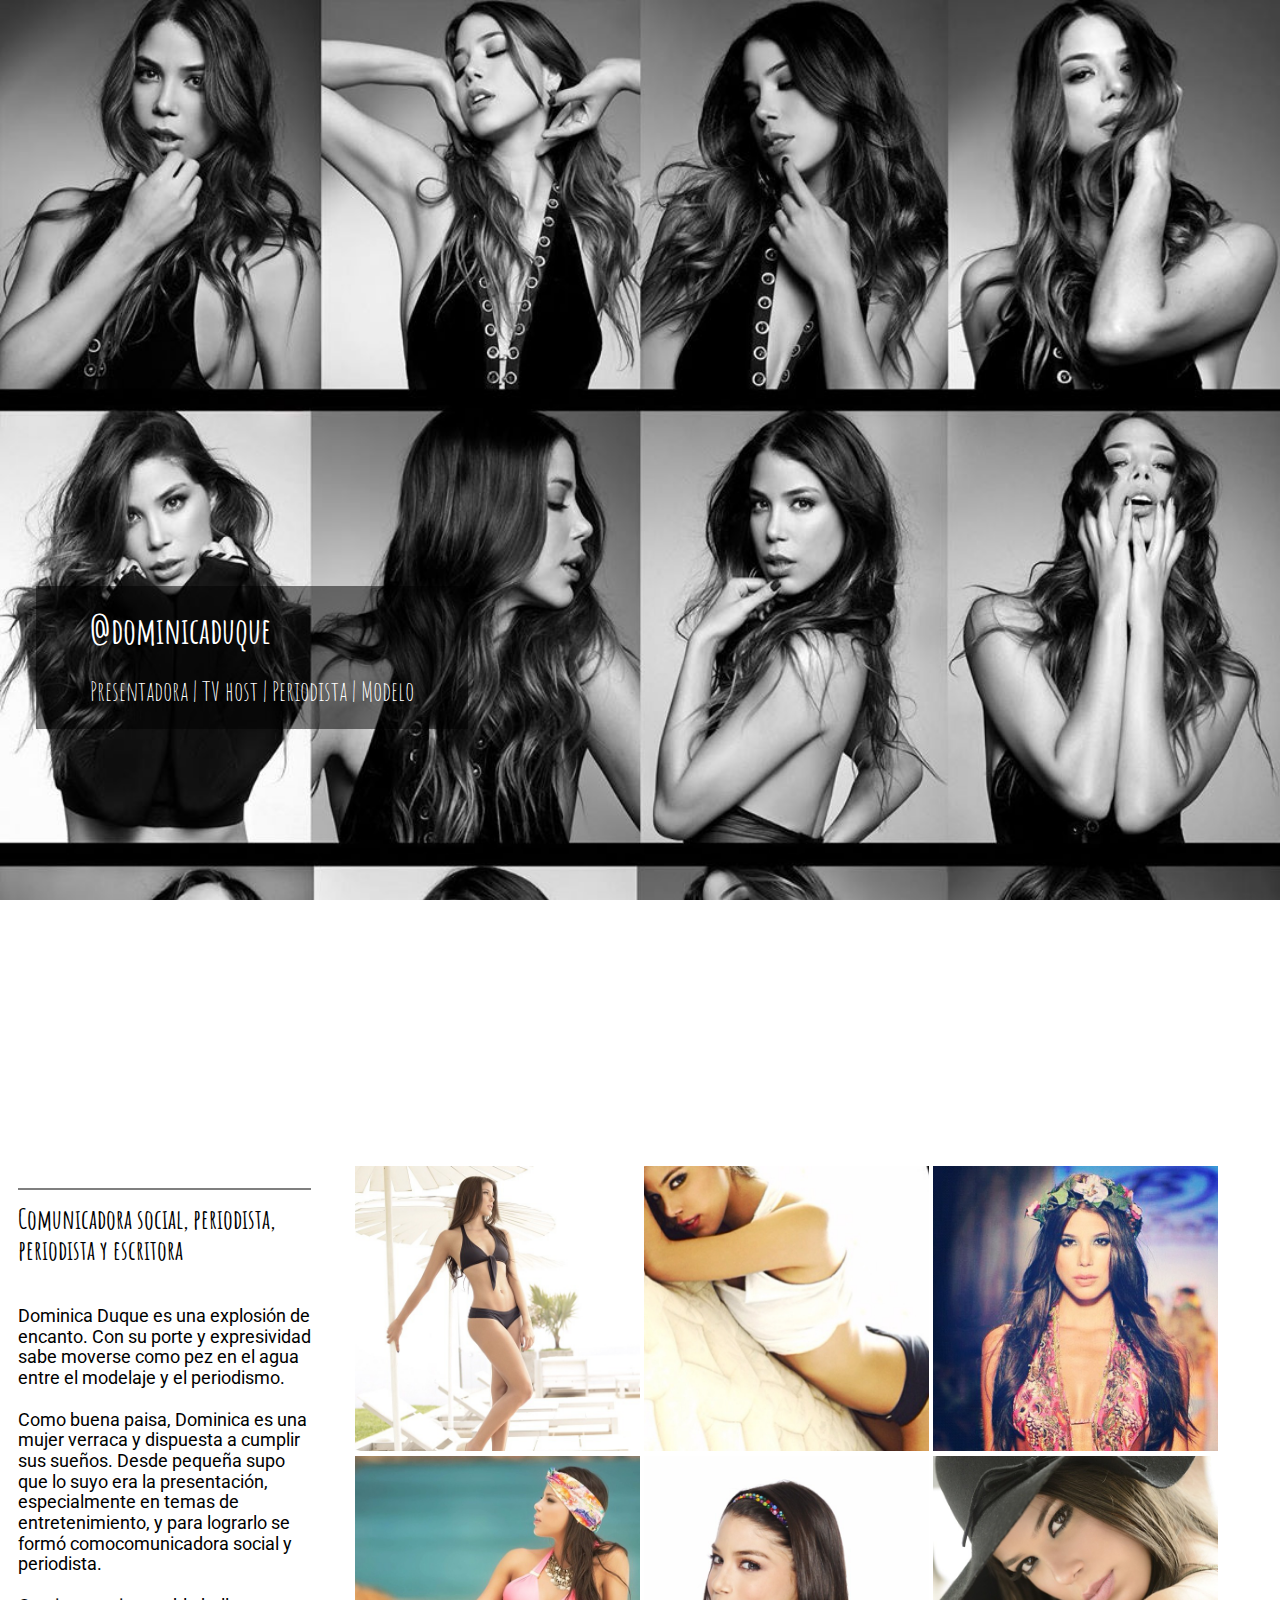
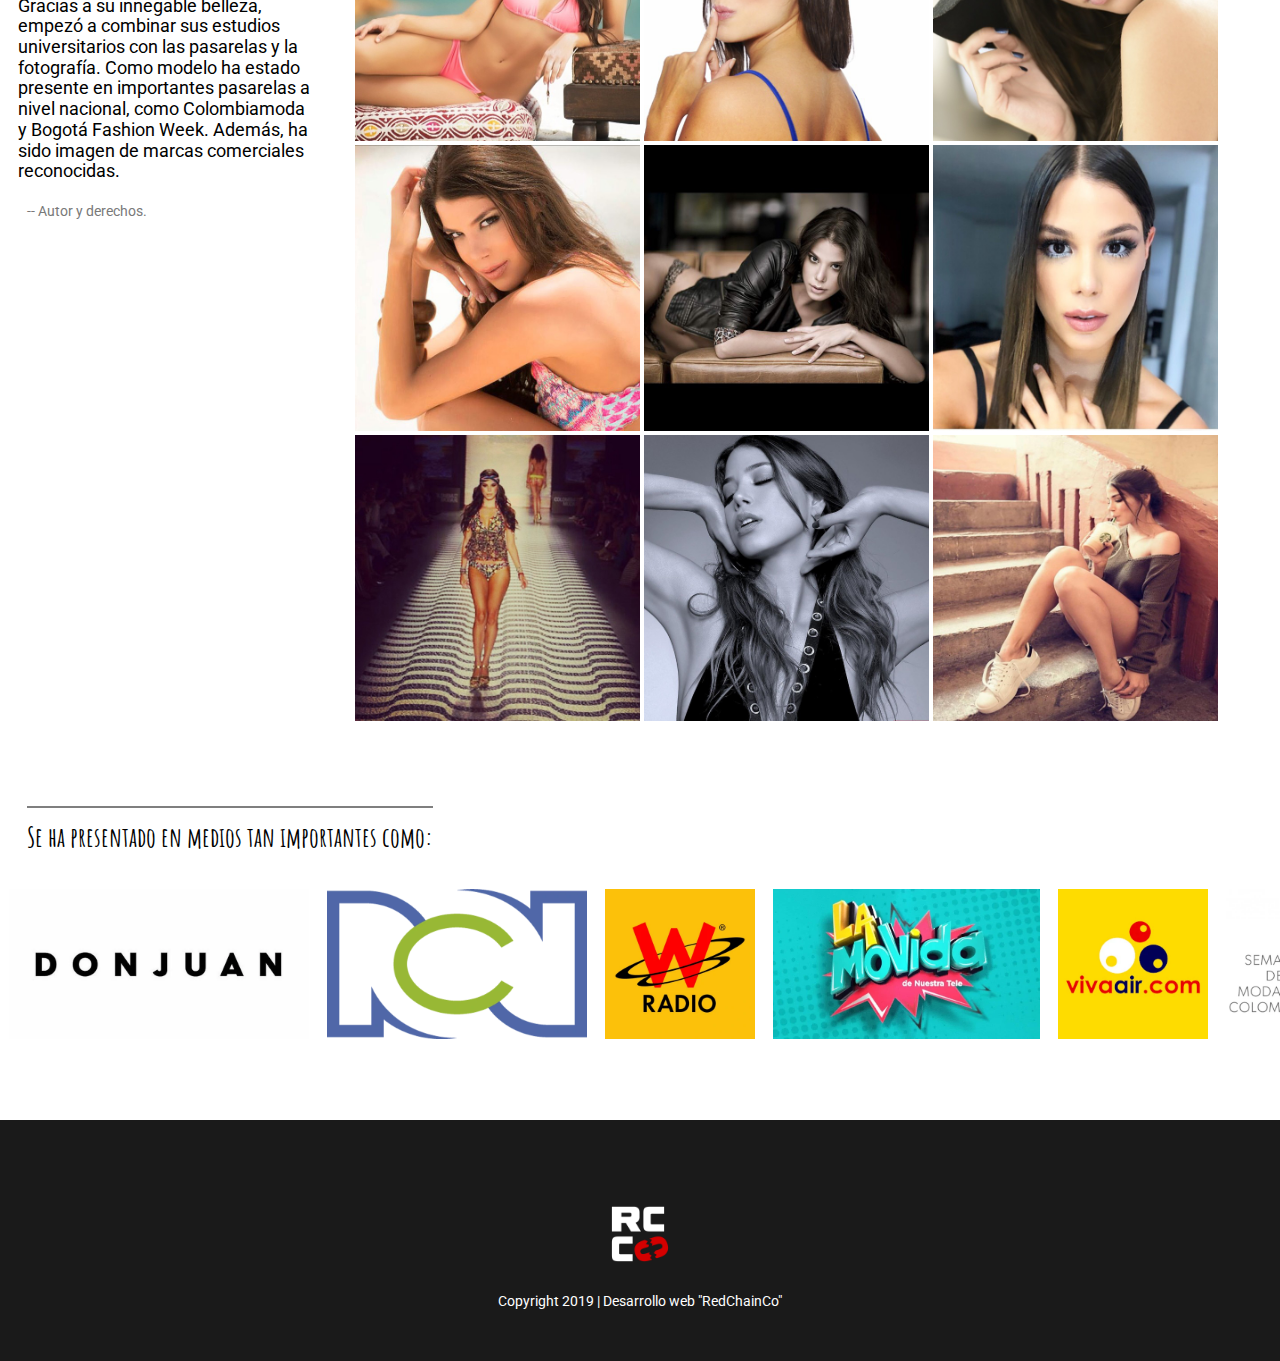
<file: index.html>
<!DOCTYPE html>
<html lang="es">
    <head>
        <title></title>
        <meta charset="UTF-8">
        <meta name="viewport" content="width=device-width, initial-scale=1">
        <link rel="stylesheet" href="./assets/css/normalize.css">
        <link href="https://fonts.googleapis.com/css?family=Amatic+SC|Roboto&display=swap" rel="stylesheet">
        <link href="./assets/css/index.css" rel="stylesheet">
        <link rel="stylesheet" href="https://use.fontawesome.com/releases/v5.11.2/css/all.css" integrity="sha384-KA6wR/X5RY4zFAHpv/CnoG2UW1uogYfdnP67Uv7eULvTveboZJg0qUpmJZb5VqzN" crossorigin="anonymous">
    </head>
    <body>
        <div class="menu" id="menu">
            <p>Lorem ipsum, dolor sit amet consectetur adipisicing elit. Recusandae quaerat, laudantium perferendis velit quisquam dolor debitis laborum possimus inventore impedit dolorem nobis autem, reiciendis, libero commodi sunt! Sit, eum aperiam.</p>
            <a href="#">Close</a>
        </div>
        <header class="dominicaduque">
            <!-- https://www.instagram.com/dominicaduque/ -->
            <div class="data">
                <a href="#menu"><h1>@dominicaduque</h1></a>
                <h2>Presentadora | TV host | Periodista | Modelo</h2>
            </div>
        </header>
        <main>
            <div class="videos">
                <div class="video--box-1">
                    <iframe  height="315" src="https://www.youtube.com/embed/CgqUoNjpTGY?controls=0" frameborder="0" allow="accelerometer; autoplay; encrypted-media; gyroscope; picture-in-picture" allowfullscreen></iframe>
                </div>
            </div>
            <article class="intro">
                <div class="intro--texto">
                    <h2 class="border--title">Comunicadora social, periodista, periodista y escritora</h2>
                    <!-- <p>Dominica Duque</p> -->
                    <p>Dominica Duque es una explosión de encanto. Con su porte y expresividad sabe moverse como pez en el agua entre el modelaje y el periodismo.
                    <br><br>
                    Como buena paisa, Dominica es una mujer verraca y dispuesta a cumplir sus sueños. Desde pequeña supo que lo suyo era la presentación, especialmente en temas de entretenimiento, y para lograrlo se formó comocomunicadora social y periodista.
                    <br><br>
                    Gracias a su innegable belleza, empezó a combinar sus estudios universitarios con las pasarelas y la fotografía. Como modelo ha estado presente en importantes pasarelas a nivel nacional, como Colombiamoda y Bogotá Fashion Week. Además, ha sido imagen de marcas comerciales reconocidas.
                    <br>
                    <a href="https://www.canalrcn.com/la-movida/personajes/dominica-duque-13" target="_blank" rel="nofolow noopener" id="derechos"><small>-- Autor y derechos.</small></a>
                </p>
                </div>
                <div class="gallery">
                    <img src="./assets/img/2012-10-10 13.16.30 299246548570253403_211054777.jpg" alt="">
                    <img src="./assets/img/2013-07-17 10.16.30 502093155257723155_211054777.jpg" alt="">
                    <img src="./assets/img/2013-07-23 21.00.04 506765731816974539_211054777.jpg" alt="">
                    <img src="./assets/img/2014-02-21 11.28.14 660855149581478760_211054777.jpg" alt="">
                    <img src="./assets/img/2014-05-05 09.00.32 713689437074794925_211054777.jpg" alt="">
                    <img src="./assets/img/2014-06-17 07.58.39 744823647948679661_211054777.jpg" alt="">
                    <img src="./assets/img/2014-09-09 19.11.44 806043585115498547_211054777.jpg" alt="">
                    <img src="./assets/img/2014-11-26 18.37.08 862558675662448992_211054777.jpg" alt="">
                    <img src="./assets/img/2019-03-18 08.02.32 2002311498412011253_211054777.jpg" alt="">

                    <img src="./assets/img/2013-07-26 10.06.26 508611072208055012_211054777.jpg" alt="">
                    <img src="./assets/img/2019-10-28 08.45.30 2164682887396069152_211054777.jpg" alt="">
                    <img src="./assets/img/2019-10-14 18.15.26 2154822884929682749_211054777.jpg" alt="">
                    
                    <!-- cellphone gallery -->
                    <img src="./assets/img/gallery/1969-12-31 19.00.00 dominicaduque_profilepic.jpg" alt="" class="hidden" />
                    <img src="./assets/img/gallery/2012-08-22-16.26.41-263828261799897556_211054777.jpg" alt="" class="hidden" />
                    <img src="./assets/img/gallery/2012-08-22-18.13.00-263881772470283217_211054777.jpg" alt="" class="hidden" />
                    <img src="./assets/img/gallery/2012-08-27-13.06.02-267351148552956926_211054777.jpg" alt="" class="hidden" />
                    <img src="./assets/img/gallery/2012-09-09-18.02.37-276922510963551068_211054777.jpg" alt="" class="hidden" />
                    <img src="./assets/img/gallery/2012-09-26-11.36.13-289049214708263403_211054777.jpg" alt="" class="hidden" />
                    <img src="./assets/img/gallery/2012-10-10-13.16.30-299246548570253403_211054777.jpg" alt="" class="hidden" />
                    <img src="./assets/img/gallery/2012-12-27-08.37.02-355638398318979998_211054777.jpg" alt="" class="hidden" />
                    <img src="./assets/img/gallery/2013-04-29-19.08.35-445103683391892115_211054777.jpg" alt="" class="hidden" />
                    <img src="./assets/img/gallery/2013-06-17-14.20.08-480472507909581081_211054777.jpg" alt="" class="hidden" />
                    <img src="./assets/img/gallery/2013-06-26-11.03.33-486896549155743943_211054777.jpg" alt="" class="hidden" />
                    <img src="./assets/img/gallery/2013-07-15-10.18.20-500644527817271947_211054777.jpg" alt="" class="hidden" />
                    <img src="./assets/img/gallery/2013-07-17-10.16.30-502093155257723155_211054777.jpg" alt="" class="hidden" />
                    <img src="./assets/img/gallery/2013-07-23-21.00.04-506765731816974539_211054777.jpg" alt="" class="hidden" />
                    <img src="./assets/img/gallery/2013-07-26-10.06.26-508611072208055012_211054777.jpg" alt="" class="hidden" />
                    <img src="./assets/img/gallery/2013-07-27-13.50.44-509448742001879271_211054777.jpg" alt="" class="hidden" />
                    <img src="./assets/img/gallery/2013-08-20-10.50.53-526752843643398400_211054777.jpg" alt="" class="hidden" />
                    <img src="./assets/img/gallery/2013-08-21-09.31.44-527437777521519062_211054777.jpg" alt="" class="hidden" />
                    <img src="./assets/img/gallery/2013-10-07-09.49.42-561511281610894096_211054777.jpg" alt="" class="hidden" />
                    <img src="./assets/img/gallery/2013-11-25-20.59.07-597362221928589572_211054777.jpg" alt="" class="hidden" />
                    <img src="./assets/img/gallery/2013-11-26-10.15.39-597763125425121550_211054777.jpg" alt="" class="hidden" />
                    <img src="./assets/img/gallery/2013-11-27-18.39.29-598741489027820114_211054777.jpg" alt="" class="hidden" />
                    <img src="./assets/img/gallery/2013-12-02-19.59.35-602405686605425434_211054777.jpg" alt="" class="hidden" />
                    <img src="./assets/img/gallery/2013-12-03-21.04.47-603163276759181490_211054777.jpg" alt="" class="hidden" />
                    <img src="./assets/img/gallery/2013-12-06-07.54.48-604939990032100271_211054777.jpg" alt="" class="hidden" />
                    <img src="./assets/img/gallery/2013-12-16-18.47.04-612516049350994804_211054777.jpg" alt="" class="hidden" />
                    <img src="./assets/img/gallery/2013-12-23-11.34.35-617371800854768109_211054777.jpg" alt="" class="hidden" />
                    <img src="./assets/img/gallery/2014-01-13-09.59.59-632544475516414034_211054777.jpg" alt="" class="hidden" />
                    <img src="./assets/img/gallery/2014-02-11-09.15.26-653540549223688270_211054777.jpg" alt="" class="hidden" />
                    <img src="./assets/img/gallery/2014-02-17-18.37.35-658172146610776447_211054777.jpg" alt="" class="hidden" />
                    <img src="./assets/img/gallery/2014-02-21-11.28.14-660855149581478760_211054777.jpg" alt="" class="hidden" />
                    <img src="./assets/img/gallery/2014-03-05-18.19.56-669759673348041719_211054777.jpg" alt="" class="hidden" />
                    <img src="./assets/img/gallery/2014-05-05-09.00.32-713689437074794925_211054777.jpg" alt="" class="hidden" />
                    <img src="./assets/img/gallery/2014-05-06-18.17.12-714694395702192726_211054777.jpg" alt="" class="hidden" />
                    <img src="./assets/img/gallery/2014-05-12-18.39.35-719054311820798471_211054777.jpg" alt="" class="hidden" />
                    <img src="./assets/img/gallery/2014-05-20-18.56.33-724861062113569476_211054777.jpg" alt="" class="hidden" />
                    <img src="./assets/img/gallery/2014-06-11-18.15.17-740785354793724423_211054777.jpg" alt="" class="hidden" />
                    <img src="./assets/img/gallery/2014-09-09-19.11.44-806043585115498547_211054777.jpg" alt="" class="hidden" />
                    <img src="./assets/img/gallery/2014-09-10-20.02.41-806793998093690947_211054777.jpg" alt="" class="hidden" />
                    <img src="./assets/img/gallery/2014-09-18-10.26.11-812302048284027281_211054777.jpg" alt="" class="hidden" />
                    <img src="./assets/img/gallery/2014-09-22-10.22.08-815199110671542527_211054777.jpg" alt="" class="hidden" />
                    <img src="./assets/img/gallery/2014-09-25-19.44.45-817656615024633888_211054777.jpg" alt="" class="hidden" />
                    <img src="./assets/img/gallery/2014-09-28-21.25.24-819881598882851241_211054777.jpg" alt="" class="hidden" />
                    <img src="./assets/img/gallery/2014-10-09-19.21.46-827791905433233675_211054777.jpg" alt="" class="hidden" />
                    <img src="./assets/img/gallery/2014-10-19-22.34.16-835136551905831136_211054777.jpg" alt="" class="hidden" />
                    <img src="./assets/img/gallery/2014-10-21-08.43.02-836167729085589572_211054777.jpg" alt="" class="hidden" />
                    <img src="./assets/img/gallery/2014-10-26-21.20.22-840172786919582274_211054777.jpg" alt="" class="hidden" />
                    <img src="./assets/img/gallery/2014-10-31-07.30.02-843378745225685251_211054777.jpg" alt="" class="hidden" />
                    <img src="./assets/img/gallery/2014-11-18-18.09.32-856746576524781905_211054777.jpg" alt="" class="hidden" />
                    <img src="./assets/img/gallery/2014-11-24-18.12.45-861096851104508148_211054777.jpg" alt="" class="hidden" />
                    <img src="./assets/img/gallery/2014-11-26-18.37.08-862558675662448992_211054777.jpg" alt="" class="hidden" />
                    <img src="./assets/img/gallery/2015-01-02-11.49.38-889170272451209344_211054777.jpg" alt="" class="hidden" />
                    <img src="./assets/img/gallery/2015-01-20-19.19.38-902442729362598672_211054777.jpg" alt="" class="hidden" />
                    <img src="./assets/img/gallery/2015-01-28-11.47.54-908013567839217819_211054777.jpg" alt="" class="hidden" />
                    <img src="./assets/img/gallery/2015-05-06-19.47.39-979283061081025428_211054777.jpg" alt="" class="hidden" />
                    <img src="./assets/img/gallery/2015-06-25-10.22.58-1015237631124613580_211054777.jpg" alt="" class="hidden" />
                    <img src="./assets/img/gallery/2015-07-02-08.05.59-1020242113579362581_211054777.jpg" alt="" class="hidden" />
                    <img src="./assets/img/gallery/2015-07-05-11.12.36-1022510370977917843_211054777.jpg" alt="" class="hidden" />
                    <img src="./assets/img/gallery/2015-11-08-21.26.13-1114140955340613988_211054777.jpg" alt="" class="hidden" />
                    <img src="./assets/img/gallery/2016-02-05-08.30.04-1178255349032593836_211054777.jpg" alt="" class="hidden" />
                    <img src="./assets/img/gallery/2016-03-10-16.55.39-1203152187736893977_211054777.jpg" alt="" class="hidden" />
                    <img src="./assets/img/gallery/2016-10-25-18.00.25-1369158433643049610_211054777.jpg" alt="" class="hidden" />
                    <img src="./assets/img/gallery/2016-10-31-09.33.29-1373251939105947748_211054777.jpg" alt="" class="hidden" />
                    <img src="./assets/img/gallery/2016-11-17-08.29.30-1385540924280894688_211054777.jpg" alt="" class="hidden" />
                    <img src="./assets/img/gallery/2016-11-21-21.50.25-1388843135991669525_211054777.jpg" alt="" class="hidden" />
                    <img src="./assets/img/gallery/2016-11-29-09.43.41-1394275568350240090_211054777.jpg" alt="" class="hidden" />
                    <img src="./assets/img/gallery/2016-12-07-19.02.23-1400354977947796934_211054777.jpg" alt="" class="hidden" />
                    <img src="./assets/img/gallery/2016-12-13-17.18.32-1404651360099936778_211054777.jpg" alt="" class="hidden" />
                    <img src="./assets/img/gallery/2017-01-16-15.03.38-1429225839236762740_211054777.jpg" alt="" class="hidden" />
                    <img src="./assets/img/gallery/2017-01-17-21.44.17-1430152263749843464_211054777.jpg" alt="" class="hidden" />
                    <img src="./assets/img/gallery/2017-02-20-17.43.54-1454673653484388178_211054777.jpg" alt="" class="hidden" />
                    <img src="./assets/img/gallery/2018-02-02-10.31.40-1705953281202775387_211054777.jpg" alt="" class="hidden" />
                    <img src="./assets/img/gallery/2018-02-05-21.10.14-1708449010647338923_211054777.jpg" alt="" class="hidden" />
                    <img src="./assets/img/gallery/2018-02-06-11.35.26-1708884481651338177_211054777.jpg" alt="" class="hidden" />
                    <img src="./assets/img/gallery/2018-02-07-18.34.51-1709820351309112440_211054777.jpg" alt="" class="hidden" />
                    <img src="./assets/img/gallery/2018-02-09-18.19.18-1711262078448423350_211054777.jpg" alt="" class="hidden" />
                    <img src="./assets/img/gallery/2018-02-11-12.02.45-1712522104991193979_211054777.jpg" alt="" class="hidden" />
                    <img src="./assets/img/gallery/2018-02-14-09.47.16-1714628247121062702_211054777.jpg" alt="" class="hidden" />
                    <img src="./assets/img/gallery/2018-02-22-20.19.09-1720744490458793213_211054777.jpg" alt="" class="hidden" />
                    <img src="./assets/img/gallery/2018-03-19-19.04.54-1738826506349824506_211054777.jpg" alt="" class="hidden" />
                    <img src="./assets/img/gallery/2018-08-09-20.53.48-1842524246002172837_211054777.jpg" alt="" class="hidden" />
                    <img src="./assets/img/gallery/2018-08-13-17.18.30-1845314989787937842_211054777.jpg" alt="" class="hidden" />
                    <img src="./assets/img/gallery/2018-09-02-19.47.23-1859885437968161064_211054777.jpg" alt="" class="hidden" />
                    <img src="./assets/img/gallery/2018-09-09-09.05.12-1864635647848333508_211054777.jpg" alt="" class="hidden" />
                    <img src="./assets/img/gallery/2018-09-11-11.32.57-1866159397177320948_211054777.jpg" alt="" class="hidden" />
                    <img src="./assets/img/gallery/2018-09-21 08.09.06 1873304721113055991_211054777.jpg" alt="" class="hidden" />
                    <img src="./assets/img/gallery/2018-09-24 19.47.09 1875830391034817618_211054777.jpg" alt="" class="hidden" />
                    <img src="./assets/img/gallery/2018-10-03 21.01.30 1882390792903880945_211054777.jpg" alt="" class="hidden" />
                    <img src="./assets/img/gallery/2018-11-25 14.47.25 1920615619301248031_211054777.jpg" alt="" class="hidden" />
                    <img src="./assets/img/gallery/2018-12-12-19.43.19-1933085736408737466_211054777.jpg" alt="" class="hidden" />
                    <img src="./assets/img/gallery/2019-03-03-18.13.49-1991747530966461138_211054777.jpg" alt="" class="hidden" />
                    <img src="./assets/img/gallery/2019-03-06-18.28.11-1993929085524700539_211054777.jpg" alt="" class="hidden" />
                    <img src="./assets/img/gallery/2019-03-18-08.02.32-2002311498412011253_211054777.jpg" alt="" class="hidden" />
                    <img src="./assets/img/gallery/2019-03-19-20.29.56-2003412449868847470_211054777.jpg" alt="" class="hidden" />
                    <img src="./assets/img/gallery/2019-03-27-17.31.23-2009120785373242946_211054777.jpg" alt="" class="hidden" />
                    <img src="./assets/img/gallery/2019-03-28-11.58.55-2009678225630069239_211054777.jpg" alt="" class="hidden" />
                    <img src="./assets/img/gallery/2019-03-29-08.03.52-2010284700639536467_211054777.jpg" alt="" class="hidden" />
                    <img src="./assets/img/gallery/2019-04-01-19.52.39-2012815772380135541_211054777.jpg" alt="" class="hidden" />
                    <img src="./assets/img/gallery/2019-04-03-20.00.29-2014269259047623240_211054777.jpg" alt="" class="hidden" />
                    <img src="./assets/img/gallery/2019-04-06-10.29.00-2016155956039455216_211054777.jpg" alt="" class="hidden" />
                    <img src="./assets/img/gallery/2019-04-08-21.46.55-2017946712790076042_211054777.jpg" alt="" class="hidden" />
                    <img src="./assets/img/gallery/2019-04-09-18.27.22-2018571050023128313_211054777.jpg" alt="" class="hidden" />
                    <img src="./assets/img/gallery/2019-04-25-19.06.56-2030187376982608011_211054777.jpg" alt="" class="hidden" />
                    <img src="./assets/img/gallery/2019-04-27-08.40.12-2031321479421145208_211054777.jpg" alt="" class="hidden" />
                    <img src="./assets/img/gallery/2019-05-17-16.34.46-2046055852638239882_211054777.jpg" alt="" class="hidden" />
                    <img src="./assets/img/gallery/2019-05-18-07.44.17-2046513632180553967_211054777.jpg" alt="" class="hidden" />
                    <img src="./assets/img/gallery/2019-06-28-13.01.09-2076388917163987810_211054777.jpg" alt="" class="hidden" />
                    <img src="./assets/img/gallery/2019-07-08-17.59.50-2083787011358817632_211054777.jpg" alt="" class="hidden" />
                    <img src="./assets/img/gallery/2019-07-09-12.16.55-2084339189089679113_211054777.jpg" alt="" class="hidden" />
                    <img src="./assets/img/gallery/2019-07-16-09.57.04-2089342227017805142_211054777.jpg" alt="" class="hidden" />
                    <img src="./assets/img/gallery/2019-07-21 19.32.35 2093255776572188899_211054777.jpg" alt="" class="hidden" />
                    <img src="./assets/img/gallery/2019-07-22 20.09.15 2093999008608296558_211054777.jpg" alt="" class="hidden" />
                    <img src="./assets/img/gallery/2019-07-30 21.04.18 2099824917869377644_211054777.jpg" alt="" class="hidden" />
                    <img src="./assets/img/gallery/2019-07-31 19.23.06 2100498760623558415_211054777.jpg" alt="" class="hidden" />
                    <img src="./assets/img/gallery/2019-07-31 19.23.06 2100498761915388504_211054777.jpg" alt="" class="hidden" />
                    <img src="./assets/img/gallery/2019-08-01 18.38.10 2101200915122800374_211054777.jpg" alt="" class="hidden" />
                    <img src="./assets/img/gallery/2019-08-04 11.00.15 2103144772609761353_211054777.jpg" alt="" class="hidden" />
                    <img src="./assets/img/gallery/2019-08-05 10.24.02 2103851313981707614_211054777.jpg" alt="" class="hidden" />
                    <img src="./assets/img/gallery/2019-08-08 19.51.40 2106311346099096320_211054777.jpg" alt="" class="hidden" />
                    <img src="./assets/img/gallery/2019-09-05 21.52.45 2126666003551982913_211054777.jpg" alt="" class="hidden" />
                    <img src="./assets/img/gallery/2019-09-09 08.29.57 2129161047429087286_211054777.jpg" alt="" class="hidden" />
                    <img src="./assets/img/gallery/2019-09-10 08.56.24 2129899139563947517_211054777.jpg" alt="" class="hidden" />
                    <img src="./assets/img/gallery/2019-09-12 18.20.35 2131632647646976517_211054777.jpg" alt="" class="hidden" />
                    <img src="./assets/img/gallery/2019-09-12 18.20.35 2131632647655295866_211054777.jpg" alt="" class="hidden" />
                    <img src="./assets/img/gallery/2019-09-12 18.20.35 2131632649794333233_211054777.jpg" alt="" class="hidden" />
                    <img src="./assets/img/gallery/2019-09-21 09.25.56 2137886536977278236_211054777.jpg" alt="" class="hidden" />
                    <img src="./assets/img/gallery/2019-09-21 19.00.46 2138175856292373054_211054777.jpg" alt="" class="hidden" />
                    <img src="./assets/img/gallery/2019-09-23 10.22.39 2139364630829228018_211054777.jpg" alt="" class="hidden" />
                    <img src="./assets/img/gallery/2019-10-01 21.14.10 2145490753799659113_211054777.jpg" alt="" class="hidden" />
                    <img src="./assets/img/gallery/2019-10-05 20.23.33 2148364385647527993_211054777.jpg" alt="" class="hidden" />
                    <img src="./assets/img/gallery/2019-10-08 19.38.03 2150515804181681589_211054777.jpg" alt="" class="hidden" />
                    <img src="./assets/img/gallery/2019-10-08 19.38.03 2150515806236994834_211054777.jpg" alt="" class="hidden" />
                    <img src="./assets/img/gallery/2019-10-09 13.01.08 2151040813744769763_211054777.jpg" alt="" class="hidden" />
                    <img src="./assets/img/gallery/2019-10-14 18.15.26 2154822884929682749_211054777.jpg" alt="" class="hidden" />
                    <img src="./assets/img/gallery/2019-10-15 22.11.21 2155666398202812035_211054777.jpg" alt="" class="hidden" />
                    <img src="./assets/img/gallery/2019-10-16 20.51.32 2156350998356699825_211054777.jpg" alt="" class="hidden" />
                    <img src="./assets/img/gallery/2019-10-16 20.51.32 2156350999967401804_211054777.jpg" alt="" class="hidden" />
                    <img src="./assets/img/gallery/2019-10-17 21.12.35 2157086369226970082_211054777.jpg" alt="" class="hidden" />
                    <img src="./assets/img/gallery/2019-10-19-16.43.25-2158400445735526859_211054777.jpg" alt="" class="hidden" />
                    <img src="./assets/img/gallery/2019-10-20-11.43.49-2158974426045951338_211054777.jpg" alt="" class="hidden" />
                    <img src="./assets/img/gallery/2019-10-23-08.20.42-2161046521533867580_211054777.jpg" alt="" class="hidden" />
                    <img src="./assets/img/gallery/2019-10-24-12.58.41-2161911212996927925_211054777.jpg" alt="" class="hidden" />
                    <img src="./assets/img/gallery/2019-10-27-21.13.49-2164334752245233484_211054777.jpg" alt="" class="hidden" />
                    <img src="./assets/img/gallery/2019-10-28-17.35.23-2164949586863230489_211054777.jpg" alt="" class="hidden" />
                    <img src="./assets/img/gallery/2019-10-29-19.00.41-2165717289056122868_211054777.jpg" alt="" class="hidden" />
                    <img src="./assets/img/gallery/2019-11-01-19.51.54-2167917394232365551_211054777.jpg" alt="" class="hidden" />
                    <img src="./assets/img/gallery/2019-11-17-19.15.12-2179495337077294868_211054777.jpg" alt="" class="hidden" />
                    <img src="./assets/img/gallery/2019-11-22-17.03.39-2183053005272481235_211054777.jpg" alt="" class="hidden" />
                    <img src="./assets/img/gallery/2019-11-24-13.55.14-2184407726977470776_211054777.jpg" alt="" class="hidden" />
                    <!-- /cellphone gallery -->
                </div>
            </article>
            <article class="description">
               <section>
                   <h2 class="border--title">Se ha presentado en medios tan importantes como:</h2>
                </section>
                <section class="description-medios">
                    <img src="./assets/img/brands/donJuan.webp" alt="revista don juan">
                    <img src="./assets/img/brands/rcn.webp" alt="canal rcn">
                    <img src="./assets/img/brands/wRadio.webp" alt="w Radio">
                    <img src="./assets/img/brands/lamovida.webp" alt="la movida">
                    <img src="./assets/img/brands/vivaColombia.webp" alt="viva colombia">
                    <img src="./assets/img/brands/colombiaModa.webp" alt="molombia moda">
                    <!-- <img src="" alt="">
                    <img src="" alt=""> -->
                </section>
            </article>
            <footer class="footer">
                <div class="social">
                    <a href="https://twitter.com/dominicaduque?lang=en" target="_blank" rel="noopender" aria-label=""><i class="fab fa-twitter-square fa-2x"></i></a>
                    <a href="https://www.instagram.com/dominicaduque/" target="_blank" rel="noopender" aria-label=""><i class="fab fa-instagram fa-2x"></i></a>
                    <a href="https://www.facebook.com/dominica.duque" target="_blank" rel="noopender" aria-label=""><i class="fab fa-facebook-square fa-2x"></i></a>
                </div>
                <div class="redchain">
                    <a href="https://redchain.co/" target="_blank" rel="noopender" aria-label="">
                        <img src="./assets/img/brands/logoSquareBlack.png" alt="">
                        <p>Copyright 2019 | Desarrollo web "RedChainCo"</p>
                        <a>
                </div>
                <!-- twitter -->
                <!-- <a class="twitter-timeline" data-width="320" data-height="450" href="https://twitter.com/dominicaduque?ref_src=twsrc%5Etfw">Tweets by dominicaduque</a> <script async src="https://platform.twitter.com/widgets.js" charset="utf-8"></script> -->
                <!-- twitter -->
            </footer>
            <!-- links -->
                <!-- https://twitter.com/dominicaduque?lang=en -->
                <!-- http://www.revistadonjuan.com/chicas-dj/la-seductora-voz-de-dominica-duque-reportera-de-la-w+articulo+16885097 -->
                <!-- https://www.wradio.com.co/noticias/sociedad/el-jamming-festival-si-se-llevara-a-cabo/20190215/nota/3864586.aspx -->
            <!-- links -->
        </main>
    </body>
</html>
</file>
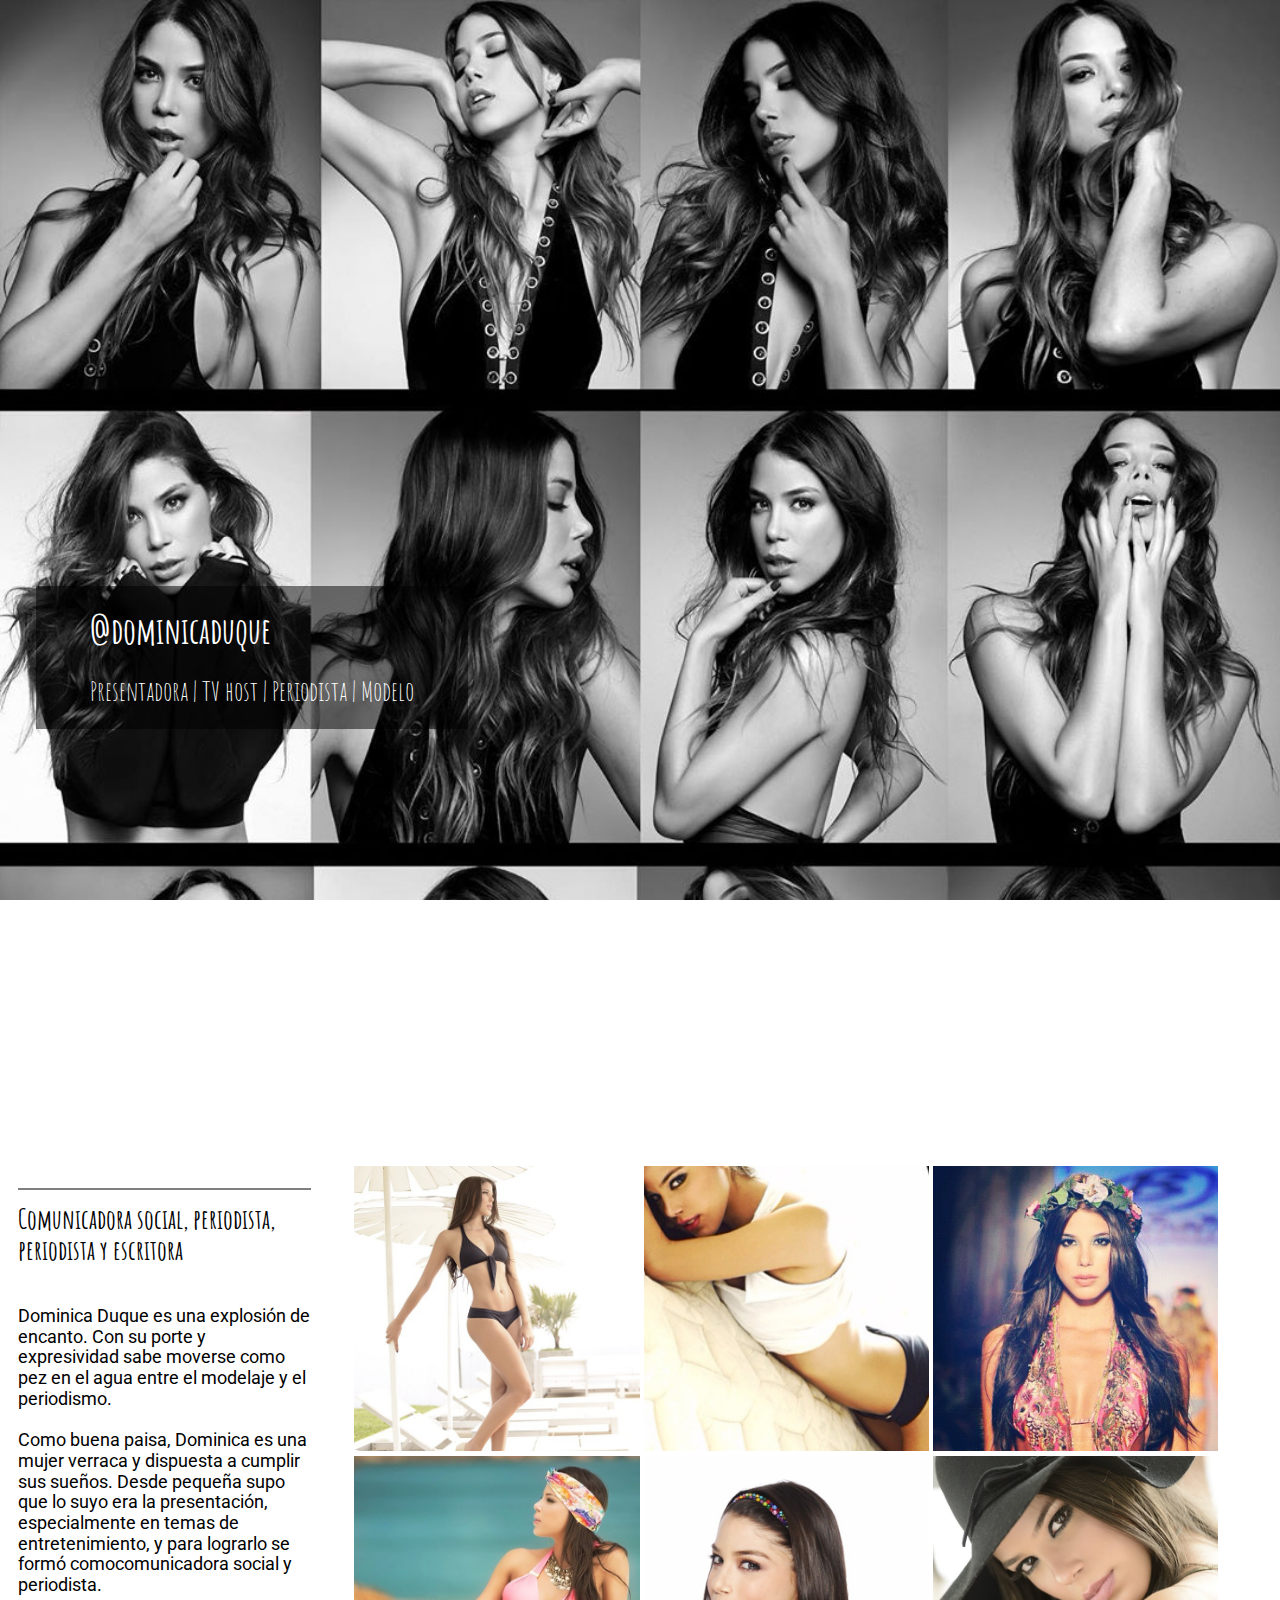
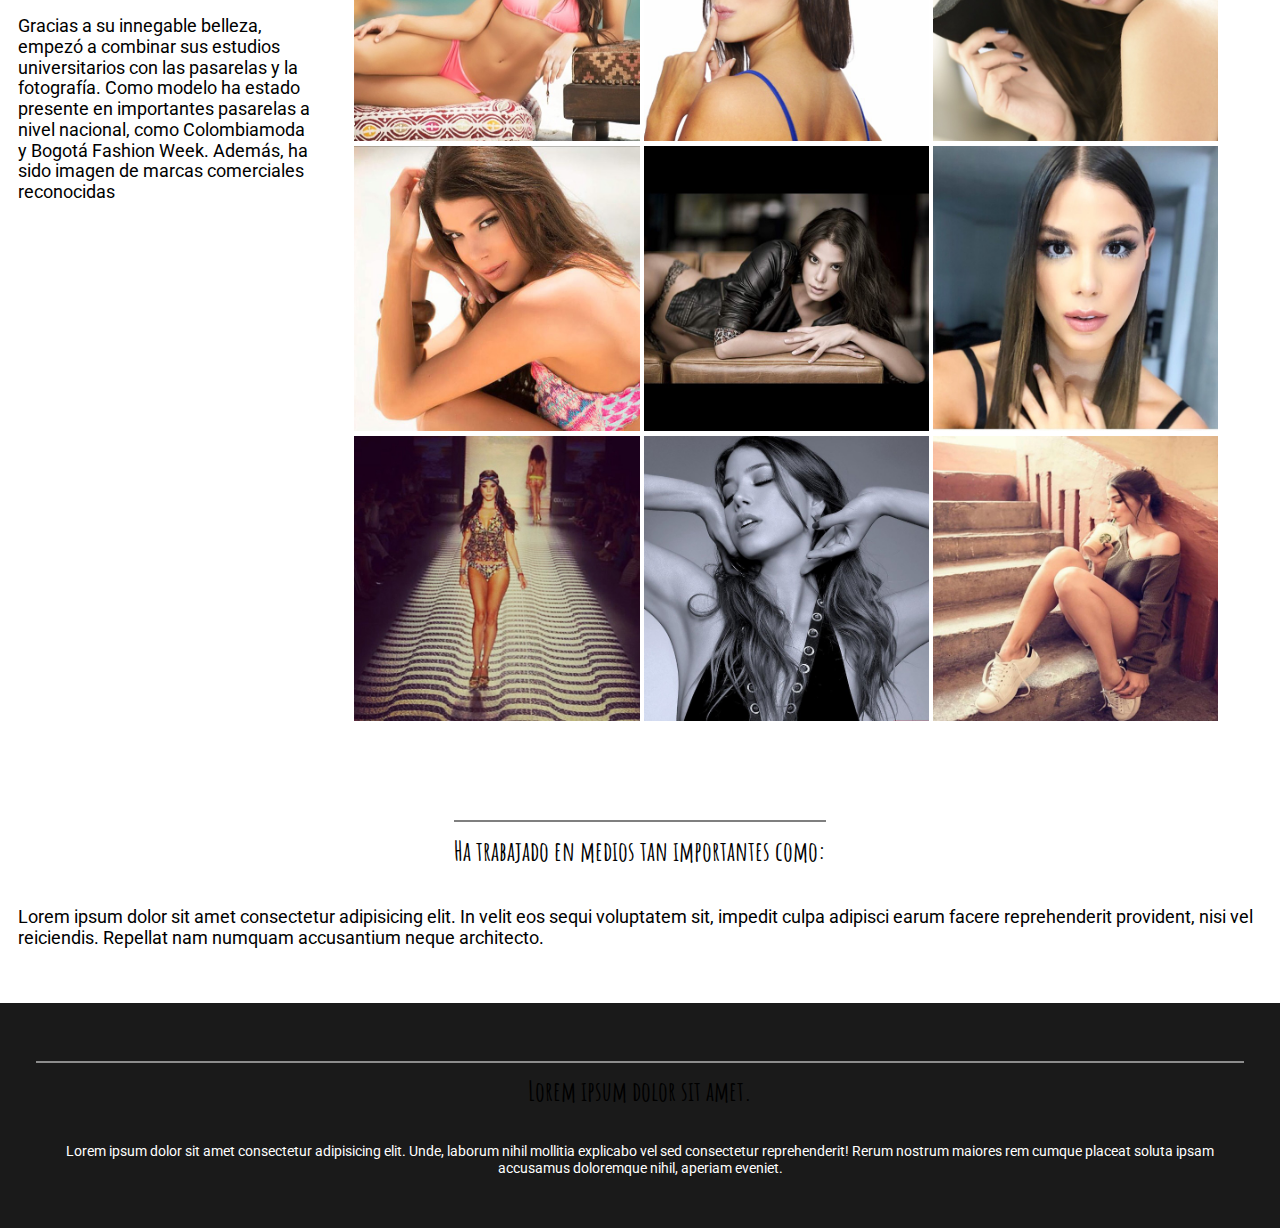
<file: assets/pug/index.html>
<!DOCTYPE html>
<html lang="en">
<head>
<title>Dominicaduque</title>
<meta charset="UTF-8">
<meta name="viewport" content="width=device-width, initial-scale=1">
<link rel="stylesheet" href="../css/normalize.css">
<link href="https://fonts.googleapis.com/css?family=Amatic+SC|Roboto&display=swap" rel="stylesheet">
<link href="../css/index.css" rel="stylesheet">
</head>
<body>
<header class="dominicaduque">
  <div class="data"><a>
      <h1>@dominicaduque</h1>
      <h2>Presentadora | TV host | Periodista | Modelo</h2></a></div>
</header>
<main>
  <div class="videos">
    <div class="video--box-1"><iframe  height="315" src="https://www.youtube.com/embed/CgqUoNjpTGY?controls=0" frameborder="0" allow="accelerometer; autoplay; encrypted-media; gyroscope; picture-in-picture" allowfullscreen></iframe></div>
  </div>
  <article class="intro">
    <div class="intro--texto">
      <h2 class="border--title">Comunicadora social, periodista, periodista y escritora</h2>
      <p>Dominica Duque es una explosión de encanto. Con su porte y expresividad sabe moverse como pez en el agua entre el modelaje y el periodismo. <br><br> Como buena paisa, Dominica es una mujer verraca y dispuesta a cumplir sus sueños. Desde pequeña supo que lo suyo era la presentación, especialmente en temas de entretenimiento, y para lograrlo se formó comocomunicadora social y periodista. <br><br> Gracias a su innegable belleza, empezó a combinar sus estudios universitarios con las pasarelas y la fotografía. Como modelo ha estado presente en importantes pasarelas a nivel nacional, como Colombiamoda y Bogotá Fashion Week. Además, ha sido imagen de marcas comerciales reconocidas</p>
    </div>
    <div class="gallery"><img src="..//img/2012-10-10 13.16.30 299246548570253403_211054777.jpg" alt="">
<img src="..//img/2013-07-17 10.16.30 502093155257723155_211054777.jpg" alt="">
<img src="..//img/2013-07-23 21.00.04 506765731816974539_211054777.jpg" alt="">
<img src="..//img/2014-02-21 11.28.14 660855149581478760_211054777.jpg" alt="">
<img src="..//img/2014-05-05 09.00.32 713689437074794925_211054777.jpg" alt="">
<img src="..//img/2014-06-17 07.58.39 744823647948679661_211054777.jpg" alt="">
<img src="..//img/2014-09-09 19.11.44 806043585115498547_211054777.jpg" alt="">
<img src="..//img/2014-11-26 18.37.08 862558675662448992_211054777.jpg" alt="">
<img src="..//img/2019-03-18 08.02.32 2002311498412011253_211054777.jpg" alt="">
<img src="..//img/2013-07-26 10.06.26 508611072208055012_211054777.jpg" alt="">
<img src="..//img/2019-10-28 08.45.30 2164682887396069152_211054777.jpg" alt="">
<img src="..//img/2019-10-14 18.15.26 2154822884929682749_211054777.jpg" alt="">
<!-- cellphone gallery -->
<img src="..//img/gallery/1969-12-31 19.00.00 dominicaduque_profilepic.jpg" alt="" class="hidden" />
<img src="..//img/gallery/2012-08-22-16.26.41-263828261799897556_211054777.jpg" alt="" class="hidden" />
<img src="..//img/gallery/2012-08-22-18.13.00-263881772470283217_211054777.jpg" alt="" class="hidden" />
<img src="..//img/gallery/2012-08-27-13.06.02-267351148552956926_211054777.jpg" alt="" class="hidden" />
<img src="..//img/gallery/2012-09-09-18.02.37-276922510963551068_211054777.jpg" alt="" class="hidden" />
<img src="..//img/gallery/2012-09-26-11.36.13-289049214708263403_211054777.jpg" alt="" class="hidden" />
<img src="..//img/gallery/2012-10-10-13.16.30-299246548570253403_211054777.jpg" alt="" class="hidden" />
<img src="..//img/gallery/2012-12-27-08.37.02-355638398318979998_211054777.jpg" alt="" class="hidden" />
<img src="..//img/gallery/2013-04-29-19.08.35-445103683391892115_211054777.jpg" alt="" class="hidden" />
<img src="..//img/gallery/2013-06-17-14.20.08-480472507909581081_211054777.jpg" alt="" class="hidden" />
<img src="..//img/gallery/2013-06-26-11.03.33-486896549155743943_211054777.jpg" alt="" class="hidden" />
<img src="..//img/gallery/2013-07-15-10.18.20-500644527817271947_211054777.jpg" alt="" class="hidden" />
<img src="..//img/gallery/2013-07-17-10.16.30-502093155257723155_211054777.jpg" alt="" class="hidden" />
<img src="..//img/gallery/2013-07-23-21.00.04-506765731816974539_211054777.jpg" alt="" class="hidden" />
<img src="..//img/gallery/2013-07-26-10.06.26-508611072208055012_211054777.jpg" alt="" class="hidden" />
<img src="..//img/gallery/2013-07-27-13.50.44-509448742001879271_211054777.jpg" alt="" class="hidden" />
<img src="..//img/gallery/2013-08-20-10.50.53-526752843643398400_211054777.jpg" alt="" class="hidden" />
<img src="..//img/gallery/2013-08-21-09.31.44-527437777521519062_211054777.jpg" alt="" class="hidden" />
<img src="..//img/gallery/2013-10-07-09.49.42-561511281610894096_211054777.jpg" alt="" class="hidden" />
<img src="..//img/gallery/2013-11-25-20.59.07-597362221928589572_211054777.jpg" alt="" class="hidden" />
<img src="..//img/gallery/2013-11-26-10.15.39-597763125425121550_211054777.jpg" alt="" class="hidden" />
<img src="..//img/gallery/2013-11-27-18.39.29-598741489027820114_211054777.jpg" alt="" class="hidden" />
<img src="..//img/gallery/2013-12-02-19.59.35-602405686605425434_211054777.jpg" alt="" class="hidden" />
<img src="..//img/gallery/2013-12-03-21.04.47-603163276759181490_211054777.jpg" alt="" class="hidden" />
<img src="..//img/gallery/2013-12-06-07.54.48-604939990032100271_211054777.jpg" alt="" class="hidden" />
<img src="..//img/gallery/2013-12-16-18.47.04-612516049350994804_211054777.jpg" alt="" class="hidden" />
<img src="..//img/gallery/2013-12-23-11.34.35-617371800854768109_211054777.jpg" alt="" class="hidden" />
<img src="..//img/gallery/2014-01-13-09.59.59-632544475516414034_211054777.jpg" alt="" class="hidden" />
<img src="..//img/gallery/2014-02-11-09.15.26-653540549223688270_211054777.jpg" alt="" class="hidden" />
<img src="..//img/gallery/2014-02-17-18.37.35-658172146610776447_211054777.jpg" alt="" class="hidden" />
<img src="..//img/gallery/2014-02-21-11.28.14-660855149581478760_211054777.jpg" alt="" class="hidden" />
<img src="..//img/gallery/2014-03-05-18.19.56-669759673348041719_211054777.jpg" alt="" class="hidden" />
<img src="..//img/gallery/2014-05-05-09.00.32-713689437074794925_211054777.jpg" alt="" class="hidden" />
<img src="..//img/gallery/2014-05-06-18.17.12-714694395702192726_211054777.jpg" alt="" class="hidden" />
<img src="..//img/gallery/2014-05-12-18.39.35-719054311820798471_211054777.jpg" alt="" class="hidden" />
<img src="..//img/gallery/2014-05-20-18.56.33-724861062113569476_211054777.jpg" alt="" class="hidden" />
<img src="..//img/gallery/2014-06-11-18.15.17-740785354793724423_211054777.jpg" alt="" class="hidden" />
<img src="..//img/gallery/2014-09-09-19.11.44-806043585115498547_211054777.jpg" alt="" class="hidden" />
<img src="..//img/gallery/2014-09-10-20.02.41-806793998093690947_211054777.jpg" alt="" class="hidden" />
<img src="..//img/gallery/2014-09-18-10.26.11-812302048284027281_211054777.jpg" alt="" class="hidden" />
<img src="..//img/gallery/2014-09-22-10.22.08-815199110671542527_211054777.jpg" alt="" class="hidden" />
<img src="..//img/gallery/2014-09-25-19.44.45-817656615024633888_211054777.jpg" alt="" class="hidden" />
<img src="..//img/gallery/2014-09-28-21.25.24-819881598882851241_211054777.jpg" alt="" class="hidden" />
<img src="..//img/gallery/2014-10-09-19.21.46-827791905433233675_211054777.jpg" alt="" class="hidden" />
<img src="..//img/gallery/2014-10-19-22.34.16-835136551905831136_211054777.jpg" alt="" class="hidden" />
<img src="..//img/gallery/2014-10-21-08.43.02-836167729085589572_211054777.jpg" alt="" class="hidden" />
<img src="..//img/gallery/2014-10-26-21.20.22-840172786919582274_211054777.jpg" alt="" class="hidden" />
<img src="..//img/gallery/2014-10-31-07.30.02-843378745225685251_211054777.jpg" alt="" class="hidden" />
<img src="..//img/gallery/2014-11-18-18.09.32-856746576524781905_211054777.jpg" alt="" class="hidden" />
<img src="..//img/gallery/2014-11-24-18.12.45-861096851104508148_211054777.jpg" alt="" class="hidden" />
<img src="..//img/gallery/2014-11-26-18.37.08-862558675662448992_211054777.jpg" alt="" class="hidden" />
<img src="..//img/gallery/2015-01-02-11.49.38-889170272451209344_211054777.jpg" alt="" class="hidden" />
<img src="..//img/gallery/2015-01-20-19.19.38-902442729362598672_211054777.jpg" alt="" class="hidden" />
<img src="..//img/gallery/2015-01-28-11.47.54-908013567839217819_211054777.jpg" alt="" class="hidden" />
<img src="..//img/gallery/2015-05-06-19.47.39-979283061081025428_211054777.jpg" alt="" class="hidden" />
<img src="..//img/gallery/2015-06-25-10.22.58-1015237631124613580_211054777.jpg" alt="" class="hidden" />
<img src="..//img/gallery/2015-07-02-08.05.59-1020242113579362581_211054777.jpg" alt="" class="hidden" />
<img src="..//img/gallery/2015-07-05-11.12.36-1022510370977917843_211054777.jpg" alt="" class="hidden" />
<img src="..//img/gallery/2015-11-08-21.26.13-1114140955340613988_211054777.jpg" alt="" class="hidden" />
<img src="..//img/gallery/2016-02-05-08.30.04-1178255349032593836_211054777.jpg" alt="" class="hidden" />
<img src="..//img/gallery/2016-03-10-16.55.39-1203152187736893977_211054777.jpg" alt="" class="hidden" />
<img src="..//img/gallery/2016-10-25-18.00.25-1369158433643049610_211054777.jpg" alt="" class="hidden" />
<img src="..//img/gallery/2016-10-31-09.33.29-1373251939105947748_211054777.jpg" alt="" class="hidden" />
<img src="..//img/gallery/2016-11-17-08.29.30-1385540924280894688_211054777.jpg" alt="" class="hidden" />
<img src="..//img/gallery/2016-11-21-21.50.25-1388843135991669525_211054777.jpg" alt="" class="hidden" />
<img src="..//img/gallery/2016-11-29-09.43.41-1394275568350240090_211054777.jpg" alt="" class="hidden" />
<img src="..//img/gallery/2016-12-07-19.02.23-1400354977947796934_211054777.jpg" alt="" class="hidden" />
<img src="..//img/gallery/2016-12-13-17.18.32-1404651360099936778_211054777.jpg" alt="" class="hidden" />
<img src="..//img/gallery/2017-01-16-15.03.38-1429225839236762740_211054777.jpg" alt="" class="hidden" />
<img src="..//img/gallery/2017-01-17-21.44.17-1430152263749843464_211054777.jpg" alt="" class="hidden" />
<img src="..//img/gallery/2017-02-20-17.43.54-1454673653484388178_211054777.jpg" alt="" class="hidden" />
<img src="..//img/gallery/2018-02-02-10.31.40-1705953281202775387_211054777.jpg" alt="" class="hidden" />
<img src="..//img/gallery/2018-02-05-21.10.14-1708449010647338923_211054777.jpg" alt="" class="hidden" />
<img src="..//img/gallery/2018-02-06-11.35.26-1708884481651338177_211054777.jpg" alt="" class="hidden" />
<img src="..//img/gallery/2018-02-07-18.34.51-1709820351309112440_211054777.jpg" alt="" class="hidden" />
<img src="..//img/gallery/2018-02-09-18.19.18-1711262078448423350_211054777.jpg" alt="" class="hidden" />
<img src="..//img/gallery/2018-02-11-12.02.45-1712522104991193979_211054777.jpg" alt="" class="hidden" />
<img src="..//img/gallery/2018-02-14-09.47.16-1714628247121062702_211054777.jpg" alt="" class="hidden" />
<img src="..//img/gallery/2018-02-22-20.19.09-1720744490458793213_211054777.jpg" alt="" class="hidden" />
<img src="..//img/gallery/2018-03-19-19.04.54-1738826506349824506_211054777.jpg" alt="" class="hidden" />
<img src="..//img/gallery/2018-08-09-20.53.48-1842524246002172837_211054777.jpg" alt="" class="hidden" />
<img src="..//img/gallery/2018-08-13-17.18.30-1845314989787937842_211054777.jpg" alt="" class="hidden" />
<img src="..//img/gallery/2018-09-02-19.47.23-1859885437968161064_211054777.jpg" alt="" class="hidden" />
<img src="..//img/gallery/2018-09-09-09.05.12-1864635647848333508_211054777.jpg" alt="" class="hidden" />
<img src="..//img/gallery/2018-09-11-11.32.57-1866159397177320948_211054777.jpg" alt="" class="hidden" />
<img src="..//img/gallery/2018-09-21 08.09.06 1873304721113055991_211054777.jpg" alt="" class="hidden" />
<img src="..//img/gallery/2018-09-24 19.47.09 1875830391034817618_211054777.jpg" alt="" class="hidden" />
<img src="..//img/gallery/2018-10-03 21.01.30 1882390792903880945_211054777.jpg" alt="" class="hidden" />
<img src="..//img/gallery/2018-11-25 14.47.25 1920615619301248031_211054777.jpg" alt="" class="hidden" />
<img src="..//img/gallery/2018-12-12-19.43.19-1933085736408737466_211054777.jpg" alt="" class="hidden" />
<img src="..//img/gallery/2019-03-03-18.13.49-1991747530966461138_211054777.jpg" alt="" class="hidden" />
<img src="..//img/gallery/2019-03-06-18.28.11-1993929085524700539_211054777.jpg" alt="" class="hidden" />
<img src="..//img/gallery/2019-03-18-08.02.32-2002311498412011253_211054777.jpg" alt="" class="hidden" />
<img src="..//img/gallery/2019-03-19-20.29.56-2003412449868847470_211054777.jpg" alt="" class="hidden" />
<img src="..//img/gallery/2019-03-27-17.31.23-2009120785373242946_211054777.jpg" alt="" class="hidden" />
<img src="..//img/gallery/2019-03-28-11.58.55-2009678225630069239_211054777.jpg" alt="" class="hidden" />
<img src="..//img/gallery/2019-03-29-08.03.52-2010284700639536467_211054777.jpg" alt="" class="hidden" />
<img src="..//img/gallery/2019-04-01-19.52.39-2012815772380135541_211054777.jpg" alt="" class="hidden" />
<img src="..//img/gallery/2019-04-03-20.00.29-2014269259047623240_211054777.jpg" alt="" class="hidden" />
<img src="..//img/gallery/2019-04-06-10.29.00-2016155956039455216_211054777.jpg" alt="" class="hidden" />
<img src="..//img/gallery/2019-04-08-21.46.55-2017946712790076042_211054777.jpg" alt="" class="hidden" />
<img src="..//img/gallery/2019-04-09-18.27.22-2018571050023128313_211054777.jpg" alt="" class="hidden" />
<img src="..//img/gallery/2019-04-25-19.06.56-2030187376982608011_211054777.jpg" alt="" class="hidden" />
<img src="..//img/gallery/2019-04-27-08.40.12-2031321479421145208_211054777.jpg" alt="" class="hidden" />
<img src="..//img/gallery/2019-05-17-16.34.46-2046055852638239882_211054777.jpg" alt="" class="hidden" />
<img src="..//img/gallery/2019-05-18-07.44.17-2046513632180553967_211054777.jpg" alt="" class="hidden" />
<img src="..//img/gallery/2019-06-28-13.01.09-2076388917163987810_211054777.jpg" alt="" class="hidden" />
<img src="..//img/gallery/2019-07-08-17.59.50-2083787011358817632_211054777.jpg" alt="" class="hidden" />
<img src="..//img/gallery/2019-07-09-12.16.55-2084339189089679113_211054777.jpg" alt="" class="hidden" />
<img src="..//img/gallery/2019-07-16-09.57.04-2089342227017805142_211054777.jpg" alt="" class="hidden" />
<img src="..//img/gallery/2019-07-21 19.32.35 2093255776572188899_211054777.jpg" alt="" class="hidden" />
<img src="..//img/gallery/2019-07-22 20.09.15 2093999008608296558_211054777.jpg" alt="" class="hidden" />
<img src="..//img/gallery/2019-07-30 21.04.18 2099824917869377644_211054777.jpg" alt="" class="hidden" />
<img src="..//img/gallery/2019-07-31 19.23.06 2100498760623558415_211054777.jpg" alt="" class="hidden" />
<img src="..//img/gallery/2019-07-31 19.23.06 2100498761915388504_211054777.jpg" alt="" class="hidden" />
<img src="..//img/gallery/2019-08-01 18.38.10 2101200915122800374_211054777.jpg" alt="" class="hidden" />
<img src="..//img/gallery/2019-08-04 11.00.15 2103144772609761353_211054777.jpg" alt="" class="hidden" />
<img src="..//img/gallery/2019-08-05 10.24.02 2103851313981707614_211054777.jpg" alt="" class="hidden" />
<img src="..//img/gallery/2019-08-08 19.51.40 2106311346099096320_211054777.jpg" alt="" class="hidden" />
<img src="..//img/gallery/2019-09-05 21.52.45 2126666003551982913_211054777.jpg" alt="" class="hidden" />
<img src="..//img/gallery/2019-09-09 08.29.57 2129161047429087286_211054777.jpg" alt="" class="hidden" />
<img src="..//img/gallery/2019-09-10 08.56.24 2129899139563947517_211054777.jpg" alt="" class="hidden" />
<img src="..//img/gallery/2019-09-12 18.20.35 2131632647646976517_211054777.jpg" alt="" class="hidden" />
<img src="..//img/gallery/2019-09-12 18.20.35 2131632647655295866_211054777.jpg" alt="" class="hidden" />
<img src="..//img/gallery/2019-09-12 18.20.35 2131632649794333233_211054777.jpg" alt="" class="hidden" />
<img src="..//img/gallery/2019-09-21 09.25.56 2137886536977278236_211054777.jpg" alt="" class="hidden" />
<img src="..//img/gallery/2019-09-21 19.00.46 2138175856292373054_211054777.jpg" alt="" class="hidden" />
<img src="..//img/gallery/2019-09-23 10.22.39 2139364630829228018_211054777.jpg" alt="" class="hidden" />
<img src="..//img/gallery/2019-10-01 21.14.10 2145490753799659113_211054777.jpg" alt="" class="hidden" />
<img src="..//img/gallery/2019-10-05 20.23.33 2148364385647527993_211054777.jpg" alt="" class="hidden" />
<img src="..//img/gallery/2019-10-08 19.38.03 2150515804181681589_211054777.jpg" alt="" class="hidden" />
<img src="..//img/gallery/2019-10-08 19.38.03 2150515806236994834_211054777.jpg" alt="" class="hidden" />
<img src="..//img/gallery/2019-10-09 13.01.08 2151040813744769763_211054777.jpg" alt="" class="hidden" />
<img src="..//img/gallery/2019-10-14 18.15.26 2154822884929682749_211054777.jpg" alt="" class="hidden" />
<img src="..//img/gallery/2019-10-15 22.11.21 2155666398202812035_211054777.jpg" alt="" class="hidden" />
<img src="..//img/gallery/2019-10-16 20.51.32 2156350998356699825_211054777.jpg" alt="" class="hidden" />
<img src="..//img/gallery/2019-10-16 20.51.32 2156350999967401804_211054777.jpg" alt="" class="hidden" />
<img src="..//img/gallery/2019-10-17 21.12.35 2157086369226970082_211054777.jpg" alt="" class="hidden" />
<img src="..//img/gallery/2019-10-19-16.43.25-2158400445735526859_211054777.jpg" alt="" class="hidden" />
<img src="..//img/gallery/2019-10-20-11.43.49-2158974426045951338_211054777.jpg" alt="" class="hidden" />
<img src="..//img/gallery/2019-10-23-08.20.42-2161046521533867580_211054777.jpg" alt="" class="hidden" />
<img src="..//img/gallery/2019-10-24-12.58.41-2161911212996927925_211054777.jpg" alt="" class="hidden" />
<img src="..//img/gallery/2019-10-27-21.13.49-2164334752245233484_211054777.jpg" alt="" class="hidden" />
<img src="..//img/gallery/2019-10-28-17.35.23-2164949586863230489_211054777.jpg" alt="" class="hidden" />
<img src="..//img/gallery/2019-10-29-19.00.41-2165717289056122868_211054777.jpg" alt="" class="hidden" />
<img src="..//img/gallery/2019-11-01-19.51.54-2167917394232365551_211054777.jpg" alt="" class="hidden" />
<img src="..//img/gallery/2019-11-17-19.15.12-2179495337077294868_211054777.jpg" alt="" class="hidden" />
<img src="..//img/gallery/2019-11-22-17.03.39-2183053005272481235_211054777.jpg" alt="" class="hidden" />
<img src="..//img/gallery/2019-11-24-13.55.14-2184407726977470776_211054777.jpg" alt="" class="hidden" />
<!-- /cellphone gallery -->
    </div>
  </article>
  <div class="outro">
    <h2 class="border--title">Ha trabajado en medios tan importantes como:</h2>
    <p>Lorem ipsum dolor sit amet consectetur adipisicing elit. In velit eos sequi voluptatem sit, impedit culpa adipisci earum facere reprehenderit provident, nisi vel reiciendis. Repellat nam numquam accusantium neque architecto.</p>
  </div>
</main>
<div class="footer">
  <h2 class="border--title-w">Lorem ipsum dolor sit amet.</h2>
  <p>Lorem ipsum dolor sit amet consectetur adipisicing elit. Unde, laborum nihil mollitia explicabo vel sed consectetur reprehenderit! Rerum nostrum maiores rem cumque placeat soluta ipsam accusamus doloremque nihil, aperiam eveniet.</p>
</div></body>
</html>
</file>
<file: assets/css/index.css>
body{box-sizing:border-box;font-family:'Roboto',sans-serif;font-size:18px;margin:0;padding:0}h1,h2,h3,h4,h5,h6{font-family:'Amatic SC',cursive}.border--title{border-top:2px solid rgba(0,0,0,0.5);padding-top:.5em;display:inline-block}.border--title-w{border-top:2px solid rgba(255,255,255,0.5);padding-top:.5em;display:inline-block}.data{background:rgba(0,0,0,0.5);bottom:19%;left:2em;padding:0 3em;position:absolute;}.data h2{font-weight:normal}#derechos{margin-left:.5em;color:#797979;text-decoration:none;margin-top:1em;display:inline-block}.description{padding-bottom:2em;box-sizing:border-box;}.description h2{margin:1em}.description-medios{display:flex;flex-direction:row;justify-content:flex-start;overflow-x:auto;white-space:nowrap;margin-bottom:2em;}.description-medios img{display:inline;margin:.5em;max-height:150px;width:80%}.dominicaduque{background-image:url("../img/2019-08-21 21.35.54 2115785890073558093_211054777.jpg");background-size:cover;background-position:top right;background-repeat:no-repeat;color:#fff;height:100vh;}.dominicaduque a{color:#fff;text-decoration:none}.footer{background:#1a1a1a;display:flex;flex-direction:column;flex-wrap:wrap;justify-content:center;text-align:center;min-height:150px;padding:2em;}.footer .social{margin-bottom:1em}.footer a{text-decoration:none}.footer p{color:#fff;font-size:.8em}.footer i{color:#fff;margin:.3em}.footer .redchain img{width:80px}.gallery{display:inline-block;text-align:center;margin-bottom:2em;}.gallery img{max-width:30%}.intro{display:inline-flex;justify-content:space-around;margin:1em;box-sizing:border-box;}.intro .intro--texto{max-width:768px;box-sizing:content-box}.instagram-media{margin:1em;min-height:200px}.hidden{display:none}.menu{background:rgba(0,0,0,0.9);color:#fff;width:100%;height:100vh;z-index:1;position:absolute;display:none;flex-direction:column;justify-content:center;align-items:center;transition:all 2s ease-in-out;}.menu p{width:50%;text-align:center}.menu a{color:#ffc0cb}#menu:target{display:flex}.outro{margin:1em;margin-bottom:2em;display:flex;justify-content:center;flex-wrap:wrap;}.outro .outro-box{display:inline-flex;flex-direction:row;flex-wrap:wrap;justify-content:center;}.outro .outro-box img{margin:.5em;max-width:200px}.videos{display:flex;flex-wrap:wrap;min-height:315px;justify-content:flex-end;margin:.5em;margin-top:-7em;margin-bottom:2em}[class^="video--box-"]{margin:.5em;}[class^="video--box-"] iframe{width:560px}@media screen and (max-width:768px){.videos{justify-content:center}.intro{flex-wrap:wrap;}.intro p{width:100%}.video--box-1 iframe{width:280px}}@media screen and (max-width:425px){.dominicaduque{background-image:url("../img/2012-09-14 21.19.31 280645491132901785_211054777.jpg");background-position:top center;color:#fff}.data{padding-left:1em}.gallery{display:flex;overflow-x:auto;}.gallery img{min-width:90%;height:auto}.hidden{display:flex}}
</file>
